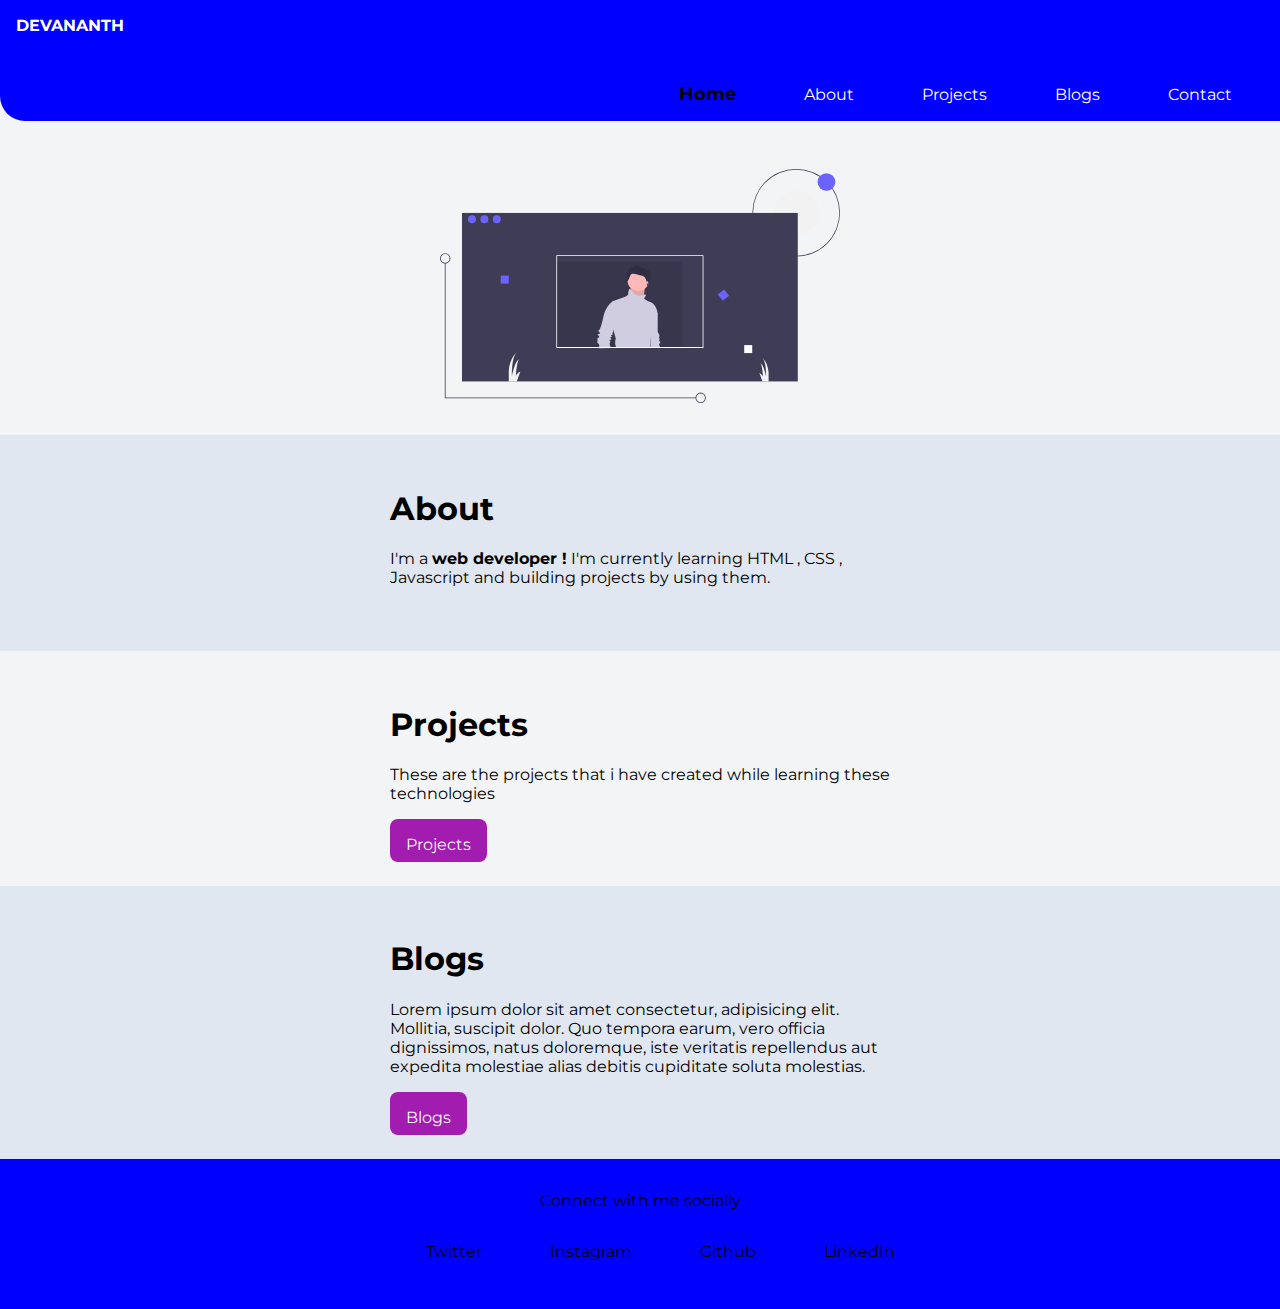
<file: index.html>
<!DOCTYPE html>
<html lang="en">
<head>
    <meta charset="UTF-8">
    <meta http-equiv="X-UA-Compatible" content="IE=edge">
    <meta name="viewport" content="width=device-width, initial-scale=1.0">
    <link rel="stylesheet" type="text/css" href="style.css">
    <title>Devananth Portfolio</title>
</head>
<body>
    <section>
        <nav class = "navigation">
            <div class="brand"> <strong>DEVANANTH</strong> </div>
            <ul class="nav-list">
                <li class = "nav-items"><a class = "link link-active" href="#home">Home</a></li>
                <li class = "nav-items"><a class = "link" href="#about">About</a></li>
                <li class = "nav-items"><a class = "link" href="/projects.html">Projects</a></li>
                <li class = "nav-items"><a class = "link" href="/blogs.html">Blogs</a></li>
                <li class = "nav-items"><a class = "link" href="#contact">Contact</a></li>
            </ul>
        </nav>
    </section>

    <div>

        <section class ="section" id="home" >
            <img src="MyImage.svg" alt="My Image" class="my-image"></img>
        </section>

        <section class="section blue">

            <div class = "container ">
                <h1>About</h1>
                <p>I'm a <strong>web developer !</strong>
            I'm currently learning HTML , CSS , Javascript and  building projects by using them.</p>
            </div>
            
        </section>

        <section class="section grey" id="projects">
            <div class="container ">
                <h1>Projects</h1>
                <p>These are the projects that i have created while learning these technologies</p>
                <a class="link primary-link" href="projects.html" >Projects</a> 
            </div>
        </section>

        <section class="section blue" id="blogs">
            <div class="container ">
                <h1>Blogs</h1>
                <p>Lorem ipsum dolor sit amet consectetur, adipisicing elit. Mollitia, suscipit dolor. Quo tempora earum, vero officia dignissimos, natus doloremque, iste veritatis repellendus aut expedita molestiae alias debitis cupiditate soluta molestias.</p>
                <a class="link primary-link" href="blogs.html" >Blogs</a> 
            </div>
        </section>

    </div>

    <section class="section footer" id="contact">
        <footer>
            <p> Connect with me socially </p>
            <ul class="footer-list">
                <li><a class="link" href="https://twitter.com/devananthnkl">Twitter</a></li>
                <li><a class="link" href="/">Instagram</a></li>
                <li><a class="link" href="https://github.com/Devananth">Github</a></li>
                <li><a class="link" href="https://www.linkedin.com/in/devananth-nkl-60634219a/">LinkedIn</a></li>
            </ul>
        </footer>
    </section>
</body>
</html>
</file>
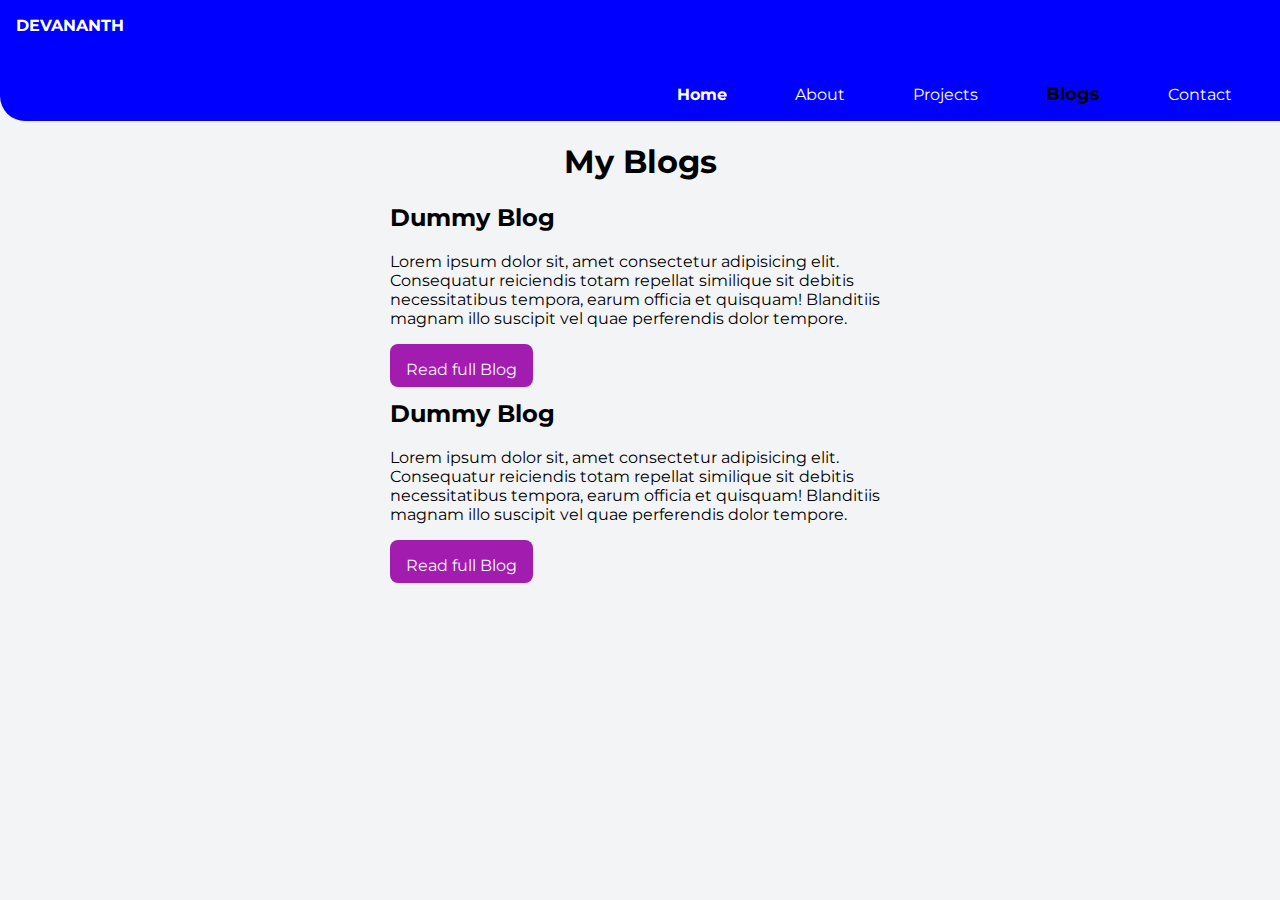
<file: blogs.html>
<!DOCTYPE html>
<html lang="en">
<head>
    <meta charset="UTF-8">
    <meta http-equiv="X-UA-Compatible" content="IE=edge">
    <meta name="viewport" content="width=device-width, initial-scale=1.0">
    <link rel="stylesheet" type="text/css" href="style.css">
    <title>Blogs</title>
</head>
<body>
    <header>
        <nav class="navigation">
            <div class="brand"><strong>DEVANANTH</strong></div>
            <ul class="nav-list">
                <li class = "nav-items"><a class = "link " href="/index.html"><strong>Home</strong></a></li>
                <li class = "nav-items"><a class = "link" href="/index.html">About</a></li>
                <li class = "nav-items"><a class = "link" href="/projects.html">Projects</a></li>
                <li class = "nav-items"><a class = "link link-active" href="/blogs.html">Blogs</a></li>
                <li class = "nav-items"><a class = "link" href="/index.html">Contact</a></li>
            </ul>
        </nav>
        <div class="title"><h1>My Blogs</h1></div>
    </header>

    <section class="container">
        <div>
            <h2>Dummy Blog</h2>
            <p>Lorem ipsum dolor sit, amet consectetur adipisicing elit. Consequatur reiciendis totam repellat similique sit debitis necessitatibus tempora, earum officia et quisquam! Blanditiis magnam illo suscipit vel quae perferendis dolor tempore.</p>
            <a class = "link primary-link" href="/dummyblog.html" target="_blank">Read full Blog</a>
        </div>
    </section>

    <section class="container">
        <div>
            <h2>Dummy Blog</h2>
            <p>Lorem ipsum dolor sit, amet consectetur adipisicing elit. Consequatur reiciendis totam repellat similique sit debitis necessitatibus tempora, earum officia et quisquam! Blanditiis magnam illo suscipit vel quae perferendis dolor tempore.</p>
            <a class = "link primary-link" href="/dummyblog.html" target="_blank">Read full Blog</a>
        </div>
    </section>

</body>
</html>
</file>
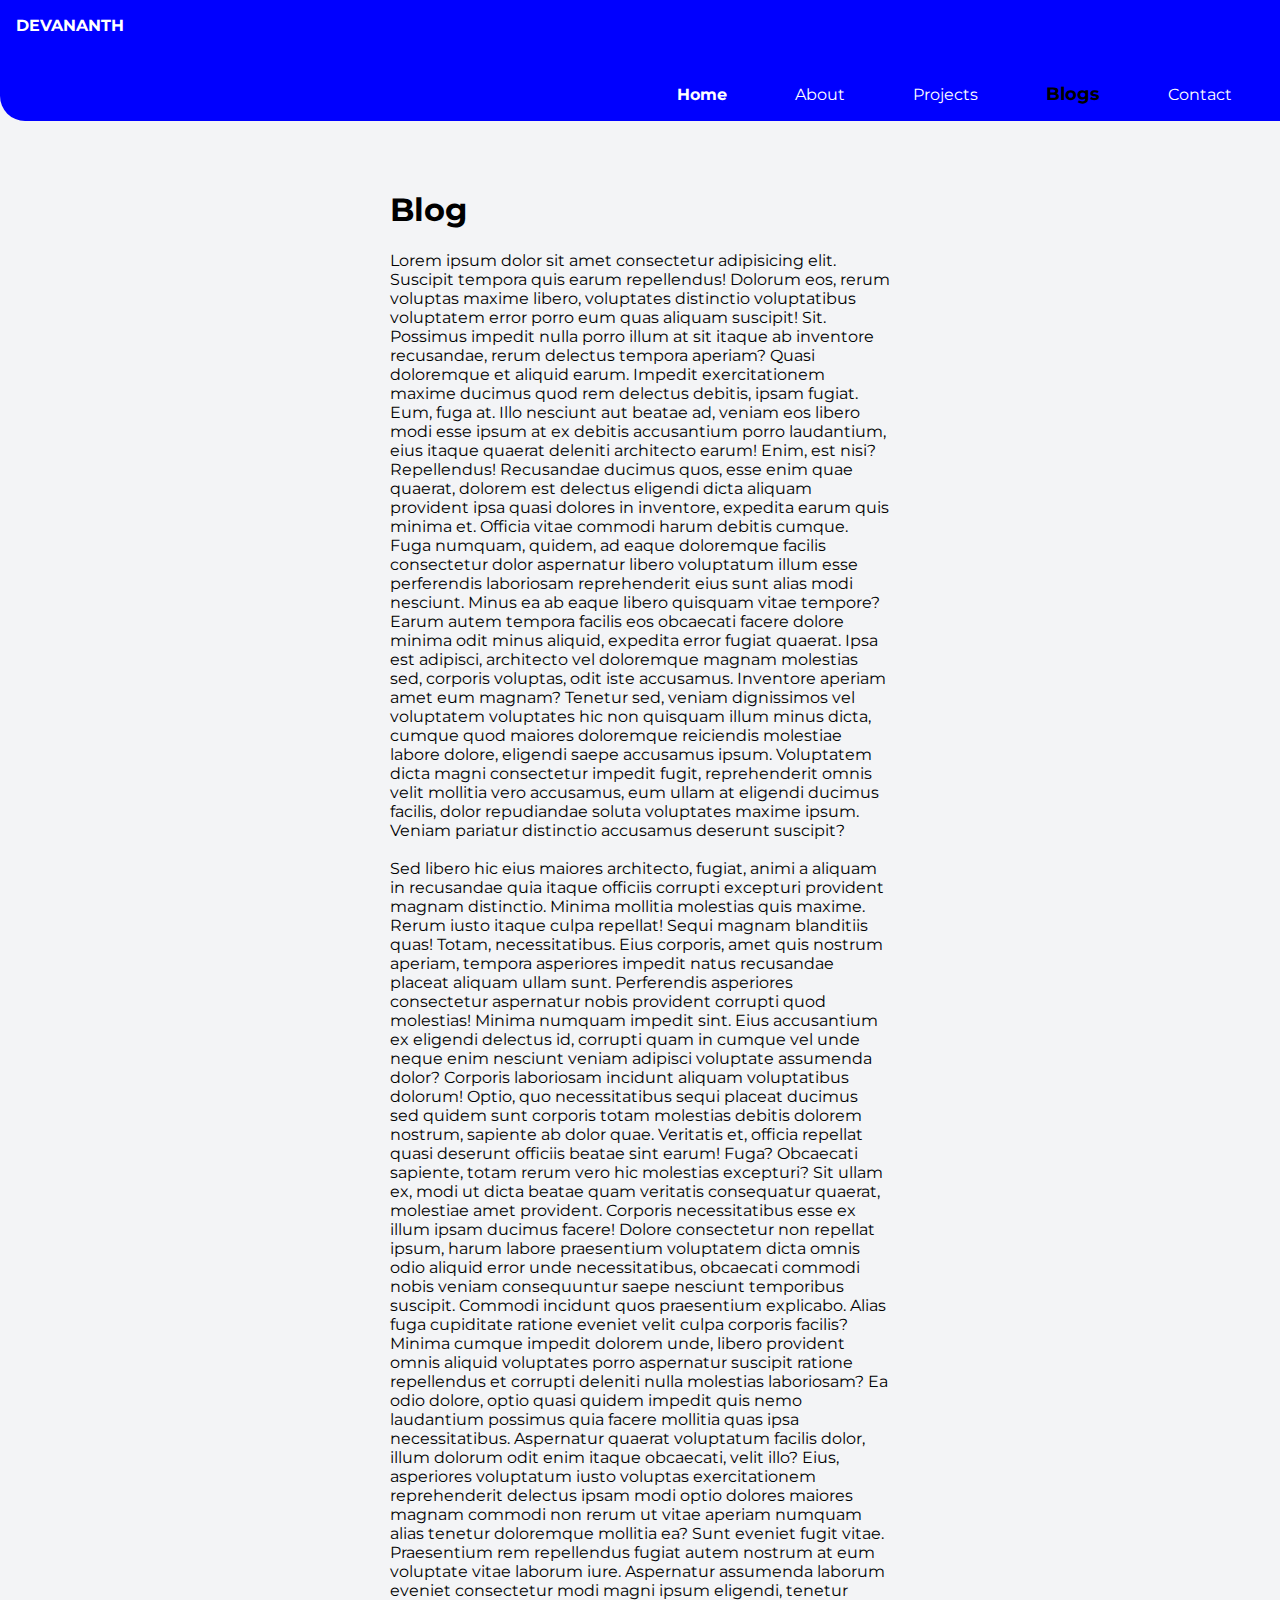
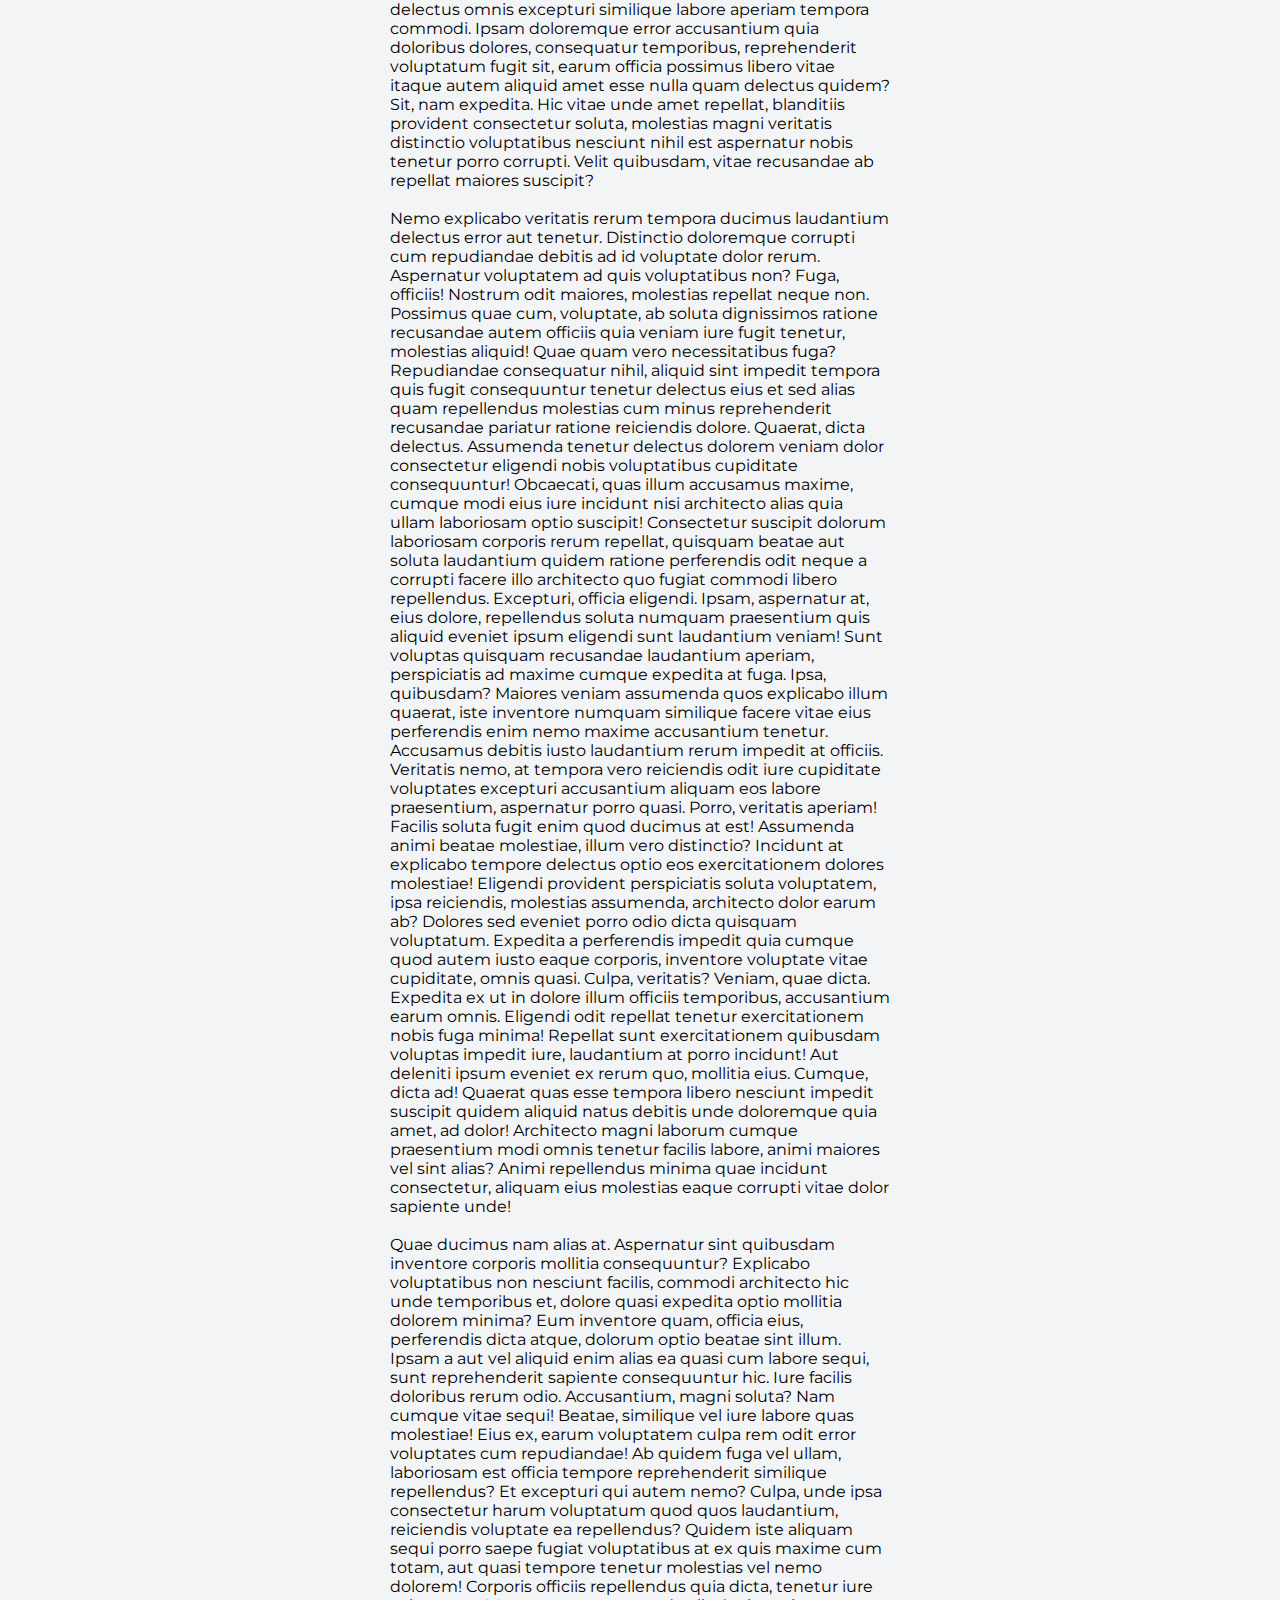
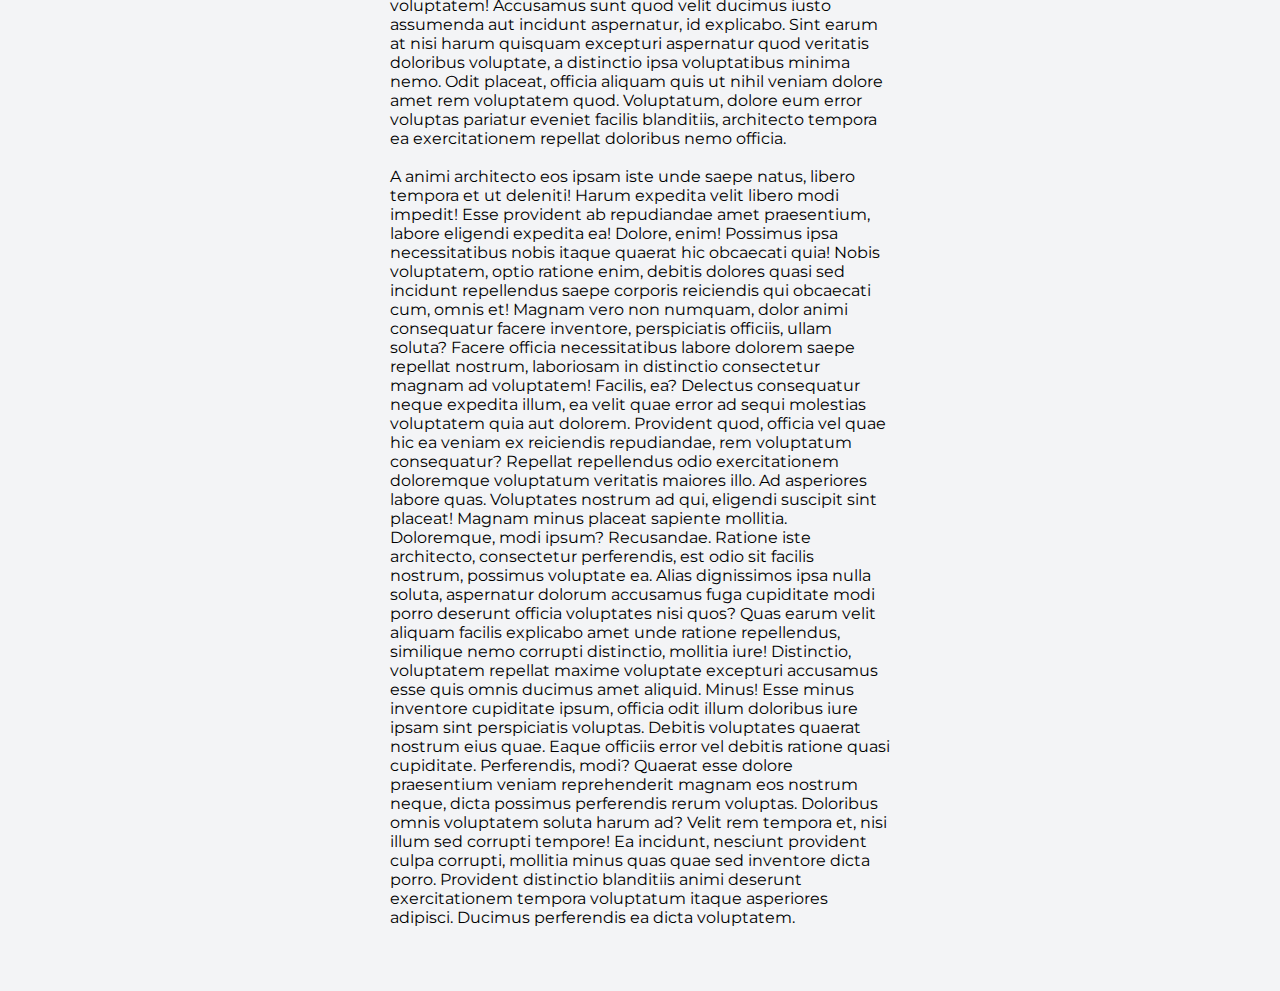
<file: dummyblog.html>
<!DOCTYPE html>
<html lang="en">
<head>
    <meta charset="UTF-8">
    <meta http-equiv="X-UA-Compatible" content="IE=edge">
    <meta name="viewport" content="width=device-width, initial-scale=1.0">
    <link rel="stylesheet" type="text/css" href="style.css">
    <title>Blog</title>
</head>
<body>
    <header>
        <nav class="navigation">
            <div class="brand"><strong>DEVANANTH</strong></div>
            <ul class="nav-list">
                <li class = "nav-items"><a class = "link" href="/index.html"><strong>Home</strong></a></li>
                <li class = "nav-items"><a class = "link" href="/index.html">About</a></li>
                <li class = "nav-items"><a class = "link" href="/projects.html">Projects</a></li>
                <li class = "nav-items"><a class = "link link-active" href="/blogs.html">Blogs</a></li>
                <li class = "nav-items"><a class = "link" href="/index.html">Contact</a></li>
            </ul>
        </nav>
    </header>

    <section class="container section grey" style="scroll-behaviour : smooth">
        <h1>Blog</h1>
        <p>Lorem ipsum dolor sit amet consectetur adipisicing elit. Suscipit tempora quis earum repellendus! Dolorum eos, rerum voluptas maxime libero, voluptates distinctio voluptatibus voluptatem error porro eum quas aliquam suscipit! Sit.
        Possimus impedit nulla porro illum at sit itaque ab inventore recusandae, rerum delectus tempora aperiam? Quasi doloremque et aliquid earum. Impedit exercitationem maxime ducimus quod rem delectus debitis, ipsam fugiat.
        Eum, fuga at. Illo nesciunt aut beatae ad, veniam eos libero modi esse ipsum at ex debitis accusantium porro laudantium, eius itaque quaerat deleniti architecto earum! Enim, est nisi? Repellendus!
        Recusandae ducimus quos, esse enim quae quaerat, dolorem est delectus eligendi dicta aliquam provident ipsa quasi dolores in inventore, expedita earum quis minima et. Officia vitae commodi harum debitis cumque.
        Fuga numquam, quidem, ad eaque doloremque facilis consectetur dolor aspernatur libero voluptatum illum esse perferendis laboriosam reprehenderit eius sunt alias modi nesciunt. Minus ea ab eaque libero quisquam vitae tempore?
        Earum autem tempora facilis eos obcaecati facere dolore minima odit minus aliquid, expedita error fugiat quaerat. Ipsa est adipisci, architecto vel doloremque magnam molestias sed, corporis voluptas, odit iste accusamus.
        Inventore aperiam amet eum magnam? Tenetur sed, veniam dignissimos vel voluptatem voluptates hic non quisquam illum minus dicta, cumque quod maiores doloremque reiciendis molestiae labore dolore, eligendi saepe accusamus ipsum.
        Voluptatem dicta magni consectetur impedit fugit, reprehenderit omnis velit mollitia vero accusamus, eum ullam at eligendi ducimus facilis, dolor repudiandae soluta voluptates maxime ipsum. Veniam pariatur distinctio accusamus deserunt suscipit?
        <br><br>Sed libero hic eius maiores architecto, fugiat, animi a aliquam in recusandae quia itaque officiis corrupti excepturi provident magnam distinctio. Minima mollitia molestias quis maxime. Rerum iusto itaque culpa repellat!
        Sequi magnam blanditiis quas! Totam, necessitatibus. Eius corporis, amet quis nostrum aperiam, tempora asperiores impedit natus recusandae placeat aliquam ullam sunt. Perferendis asperiores consectetur aspernatur nobis provident corrupti quod molestias!
        Minima numquam impedit sint. Eius accusantium ex eligendi delectus id, corrupti quam in cumque vel unde neque enim nesciunt veniam adipisci voluptate assumenda dolor? Corporis laboriosam incidunt aliquam voluptatibus dolorum!
        Optio, quo necessitatibus sequi placeat ducimus sed quidem sunt corporis totam molestias debitis dolorem nostrum, sapiente ab dolor quae. Veritatis et, officia repellat quasi deserunt officiis beatae sint earum! Fuga?
        Obcaecati sapiente, totam rerum vero hic molestias excepturi? Sit ullam ex, modi ut dicta beatae quam veritatis consequatur quaerat, molestiae amet provident. Corporis necessitatibus esse ex illum ipsam ducimus facere!
        Dolore consectetur non repellat ipsum, harum labore praesentium voluptatem dicta omnis odio aliquid error unde necessitatibus, obcaecati commodi nobis veniam consequuntur saepe nesciunt temporibus suscipit. Commodi incidunt quos praesentium explicabo.
        Alias fuga cupiditate ratione eveniet velit culpa corporis facilis? Minima cumque impedit dolorem unde, libero provident omnis aliquid voluptates porro aspernatur suscipit ratione repellendus et corrupti deleniti nulla molestias laboriosam?
        Ea odio dolore, optio quasi quidem impedit quis nemo laudantium possimus quia facere mollitia quas ipsa necessitatibus. Aspernatur quaerat voluptatum facilis dolor, illum dolorum odit enim itaque obcaecati, velit illo?
        Eius, asperiores voluptatum iusto voluptas exercitationem reprehenderit delectus ipsam modi optio dolores maiores magnam commodi non rerum ut vitae aperiam numquam alias tenetur doloremque mollitia ea? Sunt eveniet fugit vitae.
        Praesentium rem repellendus fugiat autem nostrum at eum voluptate vitae laborum iure. Aspernatur assumenda laborum eveniet consectetur modi magni ipsum eligendi, tenetur delectus omnis excepturi similique labore aperiam tempora commodi.
        Ipsam doloremque error accusantium quia doloribus dolores, consequatur temporibus, reprehenderit voluptatum fugit sit, earum officia possimus libero vitae itaque autem aliquid amet esse nulla quam delectus quidem? Sit, nam expedita.
        Hic vitae unde amet repellat, blanditiis provident consectetur soluta, molestias magni veritatis distinctio voluptatibus nesciunt nihil est aspernatur nobis tenetur porro corrupti. Velit quibusdam, vitae recusandae ab repellat maiores suscipit?
        <br><br>Nemo explicabo veritatis rerum tempora ducimus laudantium delectus error aut tenetur. Distinctio doloremque corrupti cum repudiandae debitis ad id voluptate dolor rerum. Aspernatur voluptatem ad quis voluptatibus non? Fuga, officiis!
        Nostrum odit maiores, molestias repellat neque non. Possimus quae cum, voluptate, ab soluta dignissimos ratione recusandae autem officiis quia veniam iure fugit tenetur, molestias aliquid! Quae quam vero necessitatibus fuga?
        Repudiandae consequatur nihil, aliquid sint impedit tempora quis fugit consequuntur tenetur delectus eius et sed alias quam repellendus molestias cum minus reprehenderit recusandae pariatur ratione reiciendis dolore. Quaerat, dicta delectus.
        Assumenda tenetur delectus dolorem veniam dolor consectetur eligendi nobis voluptatibus cupiditate consequuntur! Obcaecati, quas illum accusamus maxime, cumque modi eius iure incidunt nisi architecto alias quia ullam laboriosam optio suscipit!
        Consectetur suscipit dolorum laboriosam corporis rerum repellat, quisquam beatae aut soluta laudantium quidem ratione perferendis odit neque a corrupti facere illo architecto quo fugiat commodi libero repellendus. Excepturi, officia eligendi.
        Ipsam, aspernatur at, eius dolore, repellendus soluta numquam praesentium quis aliquid eveniet ipsum eligendi sunt laudantium veniam! Sunt voluptas quisquam recusandae laudantium aperiam, perspiciatis ad maxime cumque expedita at fuga.
        Ipsa, quibusdam? Maiores veniam assumenda quos explicabo illum quaerat, iste inventore numquam similique facere vitae eius perferendis enim nemo maxime accusantium tenetur. Accusamus debitis iusto laudantium rerum impedit at officiis.
        Veritatis nemo, at tempora vero reiciendis odit iure cupiditate voluptates excepturi accusantium aliquam eos labore praesentium, aspernatur porro quasi. Porro, veritatis aperiam! Facilis soluta fugit enim quod ducimus at est!
        Assumenda animi beatae molestiae, illum vero distinctio? Incidunt at explicabo tempore delectus optio eos exercitationem dolores molestiae! Eligendi provident perspiciatis soluta voluptatem, ipsa reiciendis, molestias assumenda, architecto dolor earum ab?
        Dolores sed eveniet porro odio dicta quisquam voluptatum. Expedita a perferendis impedit quia cumque quod autem iusto eaque corporis, inventore voluptate vitae cupiditate, omnis quasi. Culpa, veritatis? Veniam, quae dicta.
        Expedita ex ut in dolore illum officiis temporibus, accusantium earum omnis. Eligendi odit repellat tenetur exercitationem nobis fuga minima! Repellat sunt exercitationem quibusdam voluptas impedit iure, laudantium at porro incidunt!
        Aut deleniti ipsum eveniet ex rerum quo, mollitia eius. Cumque, dicta ad! Quaerat quas esse tempora libero nesciunt impedit suscipit quidem aliquid natus debitis unde doloremque quia amet, ad dolor!
        Architecto magni laborum cumque praesentium modi omnis tenetur facilis labore, animi maiores vel sint alias? Animi repellendus minima quae incidunt consectetur, aliquam eius molestias eaque corrupti vitae dolor sapiente unde!
        <br><br>Quae ducimus nam alias at. Aspernatur sint quibusdam inventore corporis mollitia consequuntur? Explicabo voluptatibus non nesciunt facilis, commodi architecto hic unde temporibus et, dolore quasi expedita optio mollitia dolorem minima?
        Eum inventore quam, officia eius, perferendis dicta atque, dolorum optio beatae sint illum. Ipsam a aut vel aliquid enim alias ea quasi cum labore sequi, sunt reprehenderit sapiente consequuntur hic.
        Iure facilis doloribus rerum odio. Accusantium, magni soluta? Nam cumque vitae sequi! Beatae, similique vel iure labore quas molestiae! Eius ex, earum voluptatem culpa rem odit error voluptates cum repudiandae!
        Ab quidem fuga vel ullam, laboriosam est officia tempore reprehenderit similique repellendus? Et excepturi qui autem nemo? Culpa, unde ipsa consectetur harum voluptatum quod quos laudantium, reiciendis voluptate ea repellendus?
        Quidem iste aliquam sequi porro saepe fugiat voluptatibus at ex quis maxime cum totam, aut quasi tempore tenetur molestias vel nemo dolorem! Corporis officiis repellendus quia dicta, tenetur iure voluptatem!
        Accusamus sunt quod velit ducimus iusto assumenda aut incidunt aspernatur, id explicabo. Sint earum at nisi harum quisquam excepturi aspernatur quod veritatis doloribus voluptate, a distinctio ipsa voluptatibus minima nemo.
        Odit placeat, officia aliquam quis ut nihil veniam dolore amet rem voluptatem quod. Voluptatum, dolore eum error voluptas pariatur eveniet facilis blanditiis, architecto tempora ea exercitationem repellat doloribus nemo officia.
        <br><br>A animi architecto eos ipsam iste unde saepe natus, libero tempora et ut deleniti! Harum expedita velit libero modi impedit! Esse provident ab repudiandae amet praesentium, labore eligendi expedita ea!
        Dolore, enim! Possimus ipsa necessitatibus nobis itaque quaerat hic obcaecati quia! Nobis voluptatem, optio ratione enim, debitis dolores quasi sed incidunt repellendus saepe corporis reiciendis qui obcaecati cum, omnis et!
        Magnam vero non numquam, dolor animi consequatur facere inventore, perspiciatis officiis, ullam soluta? Facere officia necessitatibus labore dolorem saepe repellat nostrum, laboriosam in distinctio consectetur magnam ad voluptatem! Facilis, ea?
        Delectus consequatur neque expedita illum, ea velit quae error ad sequi molestias voluptatem quia aut dolorem. Provident quod, officia vel quae hic ea veniam ex reiciendis repudiandae, rem voluptatum consequatur?
        Repellat repellendus odio exercitationem doloremque voluptatum veritatis maiores illo. Ad asperiores labore quas. Voluptates nostrum ad qui, eligendi suscipit sint placeat! Magnam minus placeat sapiente mollitia. Doloremque, modi ipsum? Recusandae.
        Ratione iste architecto, consectetur perferendis, est odio sit facilis nostrum, possimus voluptate ea. Alias dignissimos ipsa nulla soluta, aspernatur dolorum accusamus fuga cupiditate modi porro deserunt officia voluptates nisi quos?
        Quas earum velit aliquam facilis explicabo amet unde ratione repellendus, similique nemo corrupti distinctio, mollitia iure! Distinctio, voluptatem repellat maxime voluptate excepturi accusamus esse quis omnis ducimus amet aliquid. Minus!
        Esse minus inventore cupiditate ipsum, officia odit illum doloribus iure ipsam sint perspiciatis voluptas. Debitis voluptates quaerat nostrum eius quae. Eaque officiis error vel debitis ratione quasi cupiditate. Perferendis, modi?
        Quaerat esse dolore praesentium veniam reprehenderit magnam eos nostrum neque, dicta possimus perferendis rerum voluptas. Doloribus omnis voluptatem soluta harum ad? Velit rem tempora et, nisi illum sed corrupti tempore!
        Ea incidunt, nesciunt provident culpa corrupti, mollitia minus quas quae sed inventore dicta porro. Provident distinctio blanditiis animi deserunt exercitationem tempora voluptatum itaque asperiores adipisci. Ducimus perferendis ea dicta voluptatem.</p>
    </section>
</body>
</html>
</file>
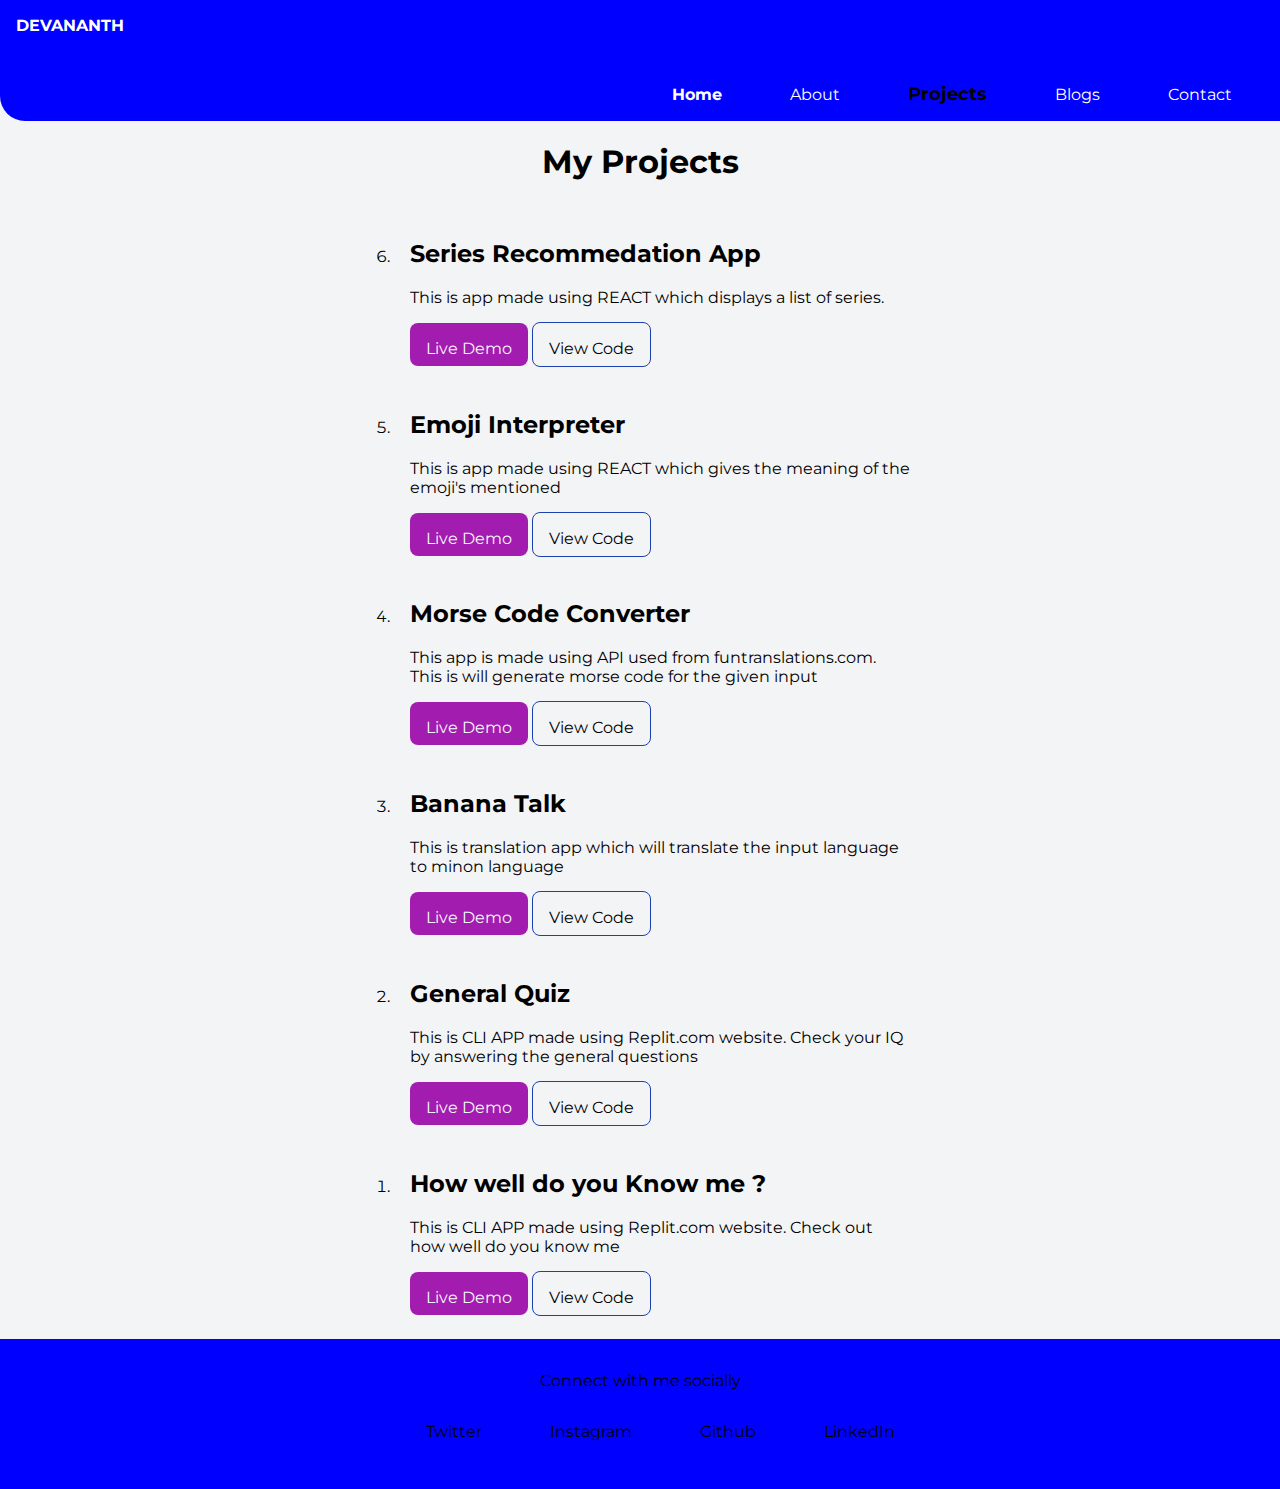
<file: projects.html>
<!DOCTYPE html>
<html lang="en">
<head>
    <meta charset="UTF-8">
    <meta http-equiv="X-UA-Compatible" content="IE=edge">
    <meta name="viewport" content="width=device-width, initial-scale=1.0">
    <link rel="stylesheet" type="text/css" href="style.css">
    <title>Projects</title>
</head>
<body>
    <header>
        <nav class="navigation">
            <div class="brand"><strong>DEVANANTH</strong></div>
            <ul class="nav-list">
                <li class = "nav-items"><a class = "link" href="/index.html"><strong>Home</strong></a></li>
                <li class = "nav-items"><a class = "link" href="/index.html">About</a></li>
                <li class = "nav-items"><a class = "link link-active" href="/projects.html">Projects</a></li>
                <li class = "nav-items"><a class = "link" href="/blogs.html">Blogs</a></li>
                <li class = "nav-items"><a class = "link" href="/index.html">Contact</a></li>
            </ul>
        </nav>
        <div class="title"><h1>My Projects</h1></div>
    </header>

    <sections>
        <ol class="list" type="1" reversed>

            <li class="container"><h2>Series Recommedation App</h2>
                <p>This is app made using REACT which displays a list of series.</p>
                <a class="link primary-link" href="https://best-series.netlify.app/" target="_blank">Live Demo</a> 
                <a class="link secondary-link" href="https://github.com/Devananth/Series-Recommedation-App" target="_blank">View Code</a> 
            </li>


            <li class="container"><h2>Emoji Interpreter</h2>
                <p>This is app made using REACT which gives the meaning of the emoji's mentioned</p>
                <a class="link primary-link" href="https://cocky-mestorf-ae7552.netlify.app/" target="_blank">Live Demo</a> 
                <a class="link secondary-link" href="https://github.com/Devananth/Emoji-Interpretor-NeogCamp" target="_blank">View Code</a> 
            </li>

            <li class="container"><h2>Morse Code Converter</h2>
                <p>This app is made using API used from funtranslations.com. This is will generate morse code for the given input</p>
                <a class="link primary-link" href="https://morse-sign.netlify.app/" target="_blank">Live Demo</a> 
                <a class="link secondary-link" href="https://github.com/Devananth/Morse-code-Translator" target="_blank">View Code</a> 
            </li>

            <li class="container"><h2>Banana Talk</h2>
                <p>This is translation app which will translate the input language to minon language </p>
                <a class="link primary-link" href="https://banana-talk-translator-app.netlify.app/" target="_blank">Live Demo</a> 
                <a class="link secondary-link" href="https://github.com/Devananth/Banana-Talk-NeogCamp" target="_blank">View Code</a> 
            </li>

            <li class="container"><h2>General Quiz</h2>
                <p>This is CLI APP made using Replit.com website. Check your IQ by answering the general questions</p>
                <a class="link primary-link" href="https://replit.com/@DevananthNkl/General-Quiz" target="_blank">Live Demo</a> 
                <a class="link secondary-link" href="https://replit.com/@DevananthNkl/General-Quiz" target="_blank">View Code</a> 
            </li>

            <li class="container"><h2>How well do you Know me ?</h2>
                <p>This is CLI APP made using Replit.com website. Check out how well do you know me </p>
                <a class="link primary-link" href="https://replit.com/@DevananthNkl/How-well-do-you-know-me" target="_blank">Live Demo</a> 
                <a class="link secondary-link" href="https://replit.com/@DevananthNkl/How-well-do-you-know-me" target="_blank">View Code</a> 
            </li>

            
        </ol>

    </sections>

    <section class="section footer" id="contact">
        <footer>
            <p> Connect with me socially </p>
            <ul class="footer-list">
                <li><a class="link" href="/">Twitter</a></li>
                <li><a class="link" href="/">Instagram</a></li>
                <li><a class="link" href="/">Github</a></li>
                <li><a class="link" href="/">LinkedIn</a></li>
            </ul>
        </footer>
    </section>
</body>
</html>
</file>
<file: style.css>
@import url('https://fonts.googleapis.com/css2?family=Montserrat:wght@600&display=swap');



:root{
    --primary-color: #1E40AF;
    --light-white: #F3F4F6;
    --font-color: #1E3A8A;
    --light-blue: #1D4ED8;
    --bg-blue: #EFF6FF;
    --bg-blue2: #BFDBFE;
    --blue400: #60A5FA;
    --blue300: #BFDBFE;
    --secondary-color :#A21CAF;
    --gray-color:#374151;
    --off-white: #f6f8fa;
}

body{
    background-color:var(--light-white);
    font-family: 'Montserrat', sans-serif;
    margin:auto;
}

a{
    text-decoration: none;
    color:white;
}

.section{
    padding : 2rem;
    margin : auto;
}

p{
    padding-bottom: 1rem;
    font-size:medium;
}

.my-image{
    max-width : 400px;
    margin:auto;
    display:block;
}

.link{
    text-decoration: none;
    padding : 0.5rem 1rem;
}

.link-active{
    font-weight: bold;
    font-size: large; 
    color : black;

}


.container{
    max-width: 500px;
    margin:auto;
}

.blue{
    background-color: rgb(224, 231, 241);
}


.primary-link{
    background-color:var(--secondary-color);
    padding-top: 1rem;
    border-radius:.5rem;
    color:var(--off-white);
}

.section h2{
    text-align : left;
    padding-bottom: 1rem;
}

nav{
    background-color :blue;
    color : white;
    border : 1rem 1rem;
    border-bottom-left-radius: 25px;
}

/* .nav-list{
    display : flex;
    justify-content : center;
    direction : column;
} */

.nav-list{
    text-align : right;
    padding : 1rem;
}

.brand{
    padding : 1rem;
    font-weight: 34px;
    text-align:left;
}

.nav-items{
    padding : .5rem 1rem;
    display : inline;
}

.footer{
    padding-top : 1rem;
    text-align:center;
    background-color: blue; 
}

.footer-list li{
    display: inline;
    padding : 1rem 1rem;
}

.footer-list a{
    color :black;
}

.title{
    text-align: center;
    font-weight : 2rem;
}

.secondary-link{
    border : 1px solid var(--primary-color);
    border-radius : .5rem;
    padding-top : 1rem;
    color : black;
    margin-top : 1rem;
}

.list li{
    padding : 1rem;
}
</file>
